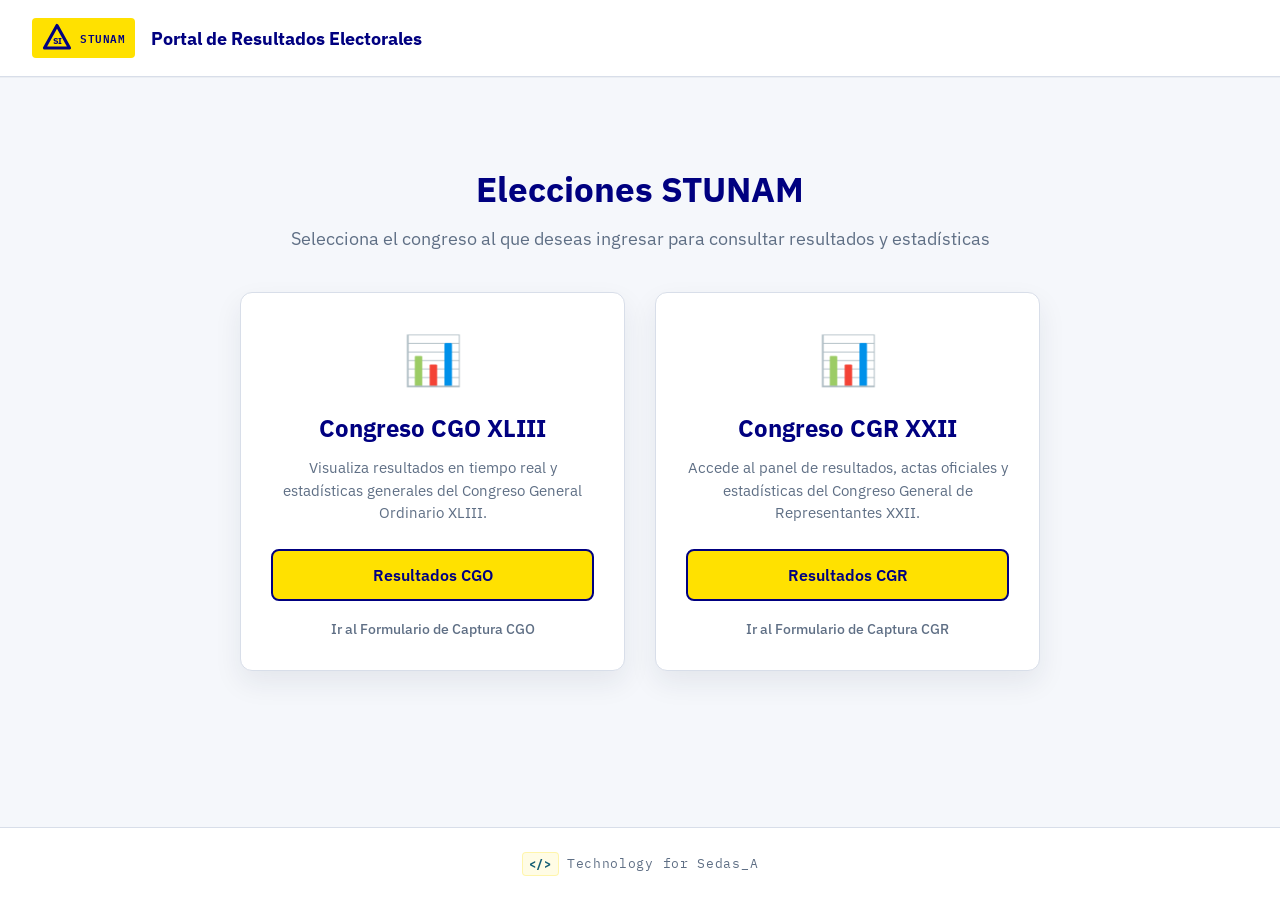
<file: templates/bienvenida.html>
<!DOCTYPE html>
<html lang="es">
<head>
    <meta charset="UTF-8">
    <meta name="viewport" content="width=device-width, initial-scale=1.0">
    <title>Portal de Resultados Electorales - STUNAM</title>
    <link href="https://fonts.googleapis.com/css2?family=IBM+Plex+Mono:wght@400;600&family=IBM+Plex+Sans:wght@400;500;600;700&display=swap" rel="stylesheet" />
    <link rel="stylesheet" href="/static/css/dashboard.css" />
    <link rel="icon" type="image/svg+xml" href="/static/favicon.svg" />
</head>
<body class="portal-body">
    <header>
        <div class="logo" style="display: flex; align-items: center; gap: 8px;">
            <svg width="30" height="30" viewBox="0 0 24 24" fill="none" xmlns="http://www.w3.org/2000/svg">
                <path d="M12 2L22 20H2L12 2Z" fill="#ffe100" stroke="#000080" stroke-width="2.5" stroke-linejoin="round"/>
                <text x="12" y="16.8" fill="#000080" font-family="'IBM Plex Sans', sans-serif" font-weight="900" font-size="7.5" text-anchor="middle" letter-spacing="-0.5">SI</text>
            </svg>
            <span>STUNAM</span>
        </div>
        <h1>Portal de Resultados Electorales</h1>
    </header>

    <div class="main-content">
        <div class="welcome-header">
            <h2>Elecciones STUNAM</h2>
            <p>Selecciona el congreso al que deseas ingresar para consultar resultados y estadísticas</p>
        </div>

        <div class="portal-grid">
            <!-- Tarjeta CGO -->
            <div class="portal-card">
                <div>
                    <span class="card-icon">📊</span>
                    <h3>Congreso CGO XLIII</h3>
                    <p class="card-desc">Visualiza resultados en tiempo real y estadísticas generales del Congreso General Ordinario XLIII.</p>
                </div>
                <div style="width: 100%;">
                    <a href="/cgo" class="portal-btn btn-cgo">Resultados CGO</a>
                    <a href="https://form-cgo-si.netlify.app" class="link">Ir al Formulario de Captura CGO</a>
                </div>
            </div>

            <!-- Tarjeta CGR -->
            <div class="portal-card">
                <div>
                    <span class="card-icon">📊</span>
                    <h3>Congreso CGR XXII</h3>
                    <p class="card-desc">Accede al panel de resultados, actas oficiales y estadísticas del Congreso General de Representantes XXII.</p>
                </div>
                <div style="width: 100%;">
                    <a href="/cgr" class="portal-btn btn-cgr">Resultados CGR</a>
                    <a href="https://form-cgr-si.netlify.app" class="link">Ir al Formulario de Captura CGR</a>
                </div>
            </div>
        </div>
    </div>

    <footer class="pie-de-pagina">
        <p><span class="tech-icon">&lt;/&gt;</span> Technology for Sedas_A</p>
    </footer>
</body>
</html>
</file>
<file: static/css/dashboard.css>
/* 
   Dashboard electoral - Hojas de Estilo CSS
   Este archivo define la identidad visual de la aplicación.
   Implementa un diseño adaptativo (responsive) con una paleta de colores corporativa.
*/

:root {
    /* --- Sistema de Variables de Diseño (Tokens) --- */
    --bg: #f5f7fb;            /* Fondo general de la aplicación */
    --surface: #ffffff;       /* Fondo de las tarjetas y contenedores principales */
    --surface-soft: #f8fafc;  /* Fondo alternativo suave */
    --border: #d8dee9;        /* Borde general y sutil */
    --border-strong: #b7c0ce; /* Borde más pronunciado para inputs y paneles */
    --primary: #155e75;       /* Color primario: Azul institucional */
    --primary-soft: #e6f4f7;  /* Color primario suave para badges y fondos */
    --accent: #168a61;        /* Color de acento: Verde para representar ganadores */
    --accent-soft: #e8f7ef;   /* Verde suave para banners de ganador */
    --points: #6d28d9;        /* Morado suave para puntos o notas adicionales */
    --points-soft: #efe7ff;
    --danger: #b42318;        /* Color rojo para delegados y acciones destructivas */
    --danger-soft: #fee4e2;
    --text: #000080;          /* Texto principal en azul marino oscuro */
    --text-muted: #5f6f85;    /* Texto secundario atenuado */
    --shadow: 0 12px 28px rgba(20, 33, 61, .08);
    --shadow-hover: 0 20px 32px rgba(20, 33, 61, .12);
    --font-mono: 'IBM Plex Mono', monospace; /* Tipografía para datos numéricos y claves */
    --font-sans: 'IBM Plex Sans', sans-serif; /* Tipografía para textos generales */
    --radius: 8px;
    --radius-lg: 12px;
}

*,
*::before,
*::after {
    box-sizing: border-box;
    margin: 0;
    padding: 0;
}

body {
    background: var(--bg);
    color: var(--text);
    font-family: var(--font-sans);
    min-height: 100vh;
    padding: 0 0 56px;
    line-height: 1.5;
}

/* Header */
header {
    background: var(--surface);
    border-bottom: 1px solid var(--border);
    padding: 18px 32px;
    display: flex;
    align-items: center;
    gap: 16px;
    position: sticky;
    top: 0;
    z-index: 100;
    box-shadow: 0 1px 0 rgba(20, 33, 61, .04);
}

.logo {
    font-family: var(--font-mono);
    font-size: 11px;
    font-weight: 600;
    color: var(--text);
    background: #ffe100;
    text-transform: uppercase;
    padding: 5px 10px;
    border-radius: 4px;
    letter-spacing: 0.5px;
}

header h1 {
    font-size: 18px;
    font-weight: 700;
    color: var(--text);
}

.badge {
    margin-left: auto;
    background: var(--primary-soft);
    border: 1px solid #b9e2ea;
    font-family: var(--font-mono);
    font-size: 12px;
    padding: 5px 12px;
    border-radius: 999px;
    color: var(--primary);
    font-weight: 600;
}

/* Layout común */
.info-section,
.search-section,
.grid,
.duplicate-section {
    max-width: 1100px;
    margin: 28px auto 0;
    padding: 0 24px;
}

/* Caja informativa */
.info-box {
    background: var(--surface);
    border: 1px dashed var(--border-strong);
    border-radius: var(--radius);
    padding: 14px 18px;
    box-shadow: var(--shadow);
    color: var(--text-muted);
    font-size: 14px;
    font-family: var(--font-mono);
}

/* Sección de búsqueda */
.search-section {
    display: grid;
    gap: 12px;
    grid-template-columns: repeat(3, minmax(0, 1fr));
}

.search-box {
    background: var(--surface);
    border: 1px solid var(--border);
    border-radius: var(--radius);
    padding: 12px 14px;
    box-shadow: var(--shadow);
    transition: box-shadow 0.2s ease;
}

.search-box:focus-within {
    box-shadow: 0 0 0 3px rgba(21, 94, 117, 0.1);
}

.search-box label {
    font-size: 12px;
    color: var(--text-muted);
    font-family: var(--font-mono);
    text-transform: uppercase;
    letter-spacing: 0.04em;
    display: block;
    margin-bottom: 6px;
}

.search-box input,
.search-box select {
    width: 100%;
    border: 1px solid #c9d3e3;
    border-radius: 8px;
    padding: 10px 12px;
    font-size: 15px;
    color: var(--text);
    background: #ffffff;
    transition: border-color 0.2s, box-shadow 0.2s;
    font-family: var(--font-sans);
}

.search-box input:focus,
.search-box select:focus {
    outline: none;
    border-color: var(--primary);
    box-shadow: 0 0 0 3px rgba(21, 94, 117, 0.12);
}

.detail-nav-box {
    display: grid;
    grid-template-columns: 1fr 1fr;
    gap: 10px;
    align-items: stretch;
}

.detail-nav-btn {
    width: 100%;
    min-height: 42px;
    font-size: 22px;
    font-weight: 700;
}

/* Grid de tarjetas */
.grid {
    display: grid;
    gap: 24px;
}

.empty-state {
    background: var(--surface);
    border: 1px solid var(--border);
    border-radius: var(--radius-lg);
    text-align: center;
    padding: 64px 24px;
    color: var(--text-muted);
    box-shadow: var(--shadow);
}

.empty-state strong {
    display: block;
    color: var(--text);
    font-size: 18px;
    margin-bottom: 6px;
}

/* Tarjeta principal */
.card {
    background: var(--surface);
    border: 1px solid var(--border);
    border-radius: var(--radius-lg);
    overflow: hidden;
    box-shadow: var(--shadow);
    transition: transform 0.2s ease, border-color 0.2s, box-shadow 0.2s;
    animation: fadeIn 0.3s ease both;
}

.card:hover {
    transform: translateY(-2px);
    border-color: var(--border-strong);
    box-shadow: var(--shadow-hover);
}

@keyframes fadeIn {
    from {
        opacity: 0;
        transform: translateY(12px);
    }
    to {
        opacity: 1;
        transform: translateY(0);
    }
}

/* Header de tarjeta */
.card-header {
    padding: 18px 20px;
    border-bottom: 1px solid var(--border);
    display: grid;
    grid-template-columns: auto 1fr auto;
    gap: 12px;
    align-items: center;
    background: var(--surface);
}

.dep-num {
    font-family: var(--font-mono);
    font-size: 18px;
    color: var(--primary);
    background: var(--primary-soft);
    padding: 10px 16px;
    border-radius: 8px;
    border: 1px solid #c7e8ee;
    font-weight: 600;
    white-space: nowrap;
}

.card-title h2 {
    font-size: 18px;
    font-weight: 700;
    color: var(--text);
    line-height: 1.25;
    word-break: break-word;
}

.meta-row {
    display: flex;
    flex-wrap: wrap;
    gap: 10px;
    margin-top: 6px;
    color: var(--text-muted);
    font-size: 14px;
    font-family: var(--font-mono);
}

.recent-badge {
    display: inline-flex;
    align-items: center;
    padding: 2px 8px;
    border-radius: 999px;
    background: #fbe731;
    border: 1px solid #bce8cf;
    color: #0f6f4c;
    font-size: 11px;
    font-weight: 700;
    text-transform: uppercase;
    letter-spacing: 0.03em;
}

.winner-badge {
    font-family: var(--font-mono);
    font-size: 18px;
    color: #0f6f4c;
    background: var(--accent-soft);
    border: 1px solid #bce8cf;
    padding: 10px 16px;
    border-radius: 999px;
    white-space: nowrap;
    font-weight: 600;
}

/* Botones y acciones */
.winner-tools {
    display: inline-flex;
    align-items: center;
    gap: 8px;
    justify-self: end;
}

.card-actions-menu {
    position: relative;
}

.gear-btn {
    list-style: none;
    width: 40px;
    height: 40px;
    border: 1px solid var(--border);
    border-radius: 999px;
    display: inline-flex;
    align-items: center;
    justify-content: center;
    cursor: pointer;
    background: var(--surface);
    color: var(--text-muted);
    font-size: 20px;
    line-height: 1;
    user-select: none;
    transition: background 0.2s, border-color 0.2s, transform 0.1s;
}

.gear-btn:hover {
    background: var(--surface-soft);
    border-color: var(--border-strong);
    transform: scale(1.02);
}

.gear-btn::-webkit-details-marker {
    display: none;
}

.card-actions-popover {
    position: absolute;
    top: calc(100% + 6px);
    right: 0;
    display: grid;
    gap: 6px;
    background: var(--surface);
    border: 1px solid var(--border);
    border-radius: var(--radius);
    box-shadow: var(--shadow);
    padding: 8px;
    min-width: 130px;
    z-index: 10;
}

.card-actions-menu:not([open]) .card-actions-popover {
    display: none;
}

.action-btn {
    border: 1px solid var(--border);
    background: var(--surface);
    color: var(--text);
    border-radius: 6px;
    padding: 8px 12px;
    font-size: 13px;
    cursor: pointer;
    transition: background 0.2s, border-color 0.2s, transform 0.1s;
    font-family: var(--font-sans);
    font-weight: 500;
}

.action-btn:hover {
    transform: translateY(-1px);
}

.edit-btn {
    border-color: #9ec5ff;
    background: #eff6ff;
    color: #1d4ed8;
}

.edit-btn:hover {
    background: #e0edff;
}

.delete-btn {
    border-color: #f5b3b3;
    background: #fff1f2;
    color: var(--danger);
}

.delete-btn:hover {
    background: #fee2e2;
}

/* Resumen del ganador */
.winner-summary-section {
    border: 1px solid var(--border);
    border-radius: var(--radius);
    background: var(--surface-soft);
    padding: 14px;
    margin-bottom: 16px;
}

.winner-summary-section h3 {
    margin-bottom: 12px;
    font-size: 16px;
    text-transform: uppercase;
    letter-spacing: 0.02em;
    color: var(--text);
}

.winner-banner {
    display: grid;
    grid-template-columns: 2fr 1fr 2fr;
    align-items: stretch;
    gap: 12px;
    margin-bottom: 16px;
}

.winner-main {
    background: var(--accent-soft);
    border: 1px solid #bce8cf;
    border-radius: var(--radius);
    padding: 10px 14px;
}

.winner-banner-label {
    display: block;
    font-size: 11px;
    font-family: var(--font-mono);
    text-transform: uppercase;
    margin-bottom: 4px;
    color: var(--text-muted);
}

.winner-banner-value {
    display: block;
    font-size: 28px;
    font-weight: 800;
    line-height: 1;
    color: var(--accent);
}

.winner-side {
    min-width: 100px;
    text-align: center;
    border: 1px solid var(--border);
    border-radius: var(--radius);
    background: var(--surface);
    padding: 8px;
}

.winner-mini-label {
    display: block;
    font-size: 10px;
    font-family: var(--font-mono);
    text-transform: uppercase;
    margin-bottom: 4px;
    color: var(--text-muted);
}

.winner-mini-value {
    font-size: 28px;
    font-weight: 800;
    color: var(--danger);
}

.winner-stats-grid {
    display: grid;
    grid-template-columns: repeat(4, 1fr);
    gap: 10px;
}

.winner-stat-box {
    background: var(--surface);
    border: 1px solid var(--border);
    border-radius: var(--radius);
    padding: 10px;
    transition: transform 0.1s ease, box-shadow 0.2s;
}

.winner-stat-box:hover {
    transform: translateY(-1px);
    box-shadow: var(--shadow);
}

.winner-stat-box span {
    display: block;
    font-size: 10px;
    font-family: var(--font-mono);
    text-transform: uppercase;
    color: var(--text-muted);
    margin-bottom: 6px;
}

.winner-stat-box strong {
    display: block;
    font-size: 22px;
    font-weight: 800;
    line-height: 1;
    color: var(--text);
}

/* Sección de candidatos / tabla */
.candidates-section {
    border: 1px solid var(--border);
    border-radius: var(--radius);
    background: var(--surface-soft);
    padding: 14px;
    margin-bottom: 16px;
    overflow-x: auto;
}

.candidates-section h3 {
    margin-bottom: 12px;
    font-size: 16px;
    text-transform: uppercase;
    letter-spacing: 0.02em;
}

.delegados-total-banner {
    display: flex;
    justify-content: space-between;
    align-items: center;
    gap: 12px;
    margin-bottom: 16px;
    padding: 10px 14px;
    border-radius: var(--radius);
    border: 1px solid #fecaca;
    background: #fef2f2;
}

.delegados-total-label {
    font-size: 11px;
    font-family: var(--font-mono);
    text-transform: uppercase;
    font-weight: 700;
    letter-spacing: 0.04em;
    color: var(--danger);
}

.delegados-total-value {
    font-size: 28px;
    font-weight: 800;
    line-height: 1;
    color: var(--danger);
}

/* Tabla mejorada para muchos candidatos */
.candidates-table {
    width: 100%;
    border-collapse: separate;
    border-spacing: 0 8px;
    font-size: 15px;
    min-width: 600px;
}

.candidates-table th {
    background: #dce8f3;
    border: none;
    border-radius: var(--radius);
    padding: 12px 10px;
    font-family: var(--font-mono);
    font-size: 11px;
    text-transform: uppercase;
    letter-spacing: 0.05em;
    color: var(--text);
    font-weight: 600;
    text-align: left;
}

/* Anchos sugeridos para columnas (opcional, mejora la legibilidad) */
.candidates-table th:nth-child(1) { width: 12%; }
.candidates-table th:nth-child(2) { width: 18%; }
.candidates-table th:nth-child(3) { width: 35%; }
.candidates-table th:nth-child(4) { width: 10%; }
.candidates-table th:nth-child(5) { width: 10%; }
.candidates-table th:nth-child(6) { width: 15%; }

.candidates-table td {
    background: var(--surface);
    border: 1px solid var(--border);
    border-radius: var(--radius);
    padding: 12px 10px;
    vertical-align: top;
    transition: background 0.2s, transform 0.1s;
}

.candidates-table tbody tr:hover td {
    transform: translateY(-1px);
    box-shadow: 0 4px 8px rgba(20, 33, 61, 0.05);
}

.candidates-table td:nth-child(1) {
    font-size: 18px;
    font-weight: 700;
}

.candidates-table td:nth-child(2) {
    font-size: 16px;
    font-weight: 700;
}

/* Celda de candidatos: lista vertical */
.candidatos-cell {
    padding: 10px 12px;
}

.candidatos-list {
    margin: 0;
    padding-left: 18px;
    list-style-type: disc;
    display: flex;
    flex-direction: column;
    gap: 6px;
}

.candidatos-list li {
    font-size: 14px;
    line-height: 1.3;
    font-weight: 500;
    color: var(--text);
    word-break: break-word;
}

/* Si hay muchos candidatos, scroll vertical suave */
.candidatos-list {
    max-height: 200px;
    overflow-y: auto;
    padding-right: 6px;
}

/* Personalización del scroll para la lista de candidatos */
.candidatos-list::-webkit-scrollbar {
    width: 5px;
}
.candidatos-list::-webkit-scrollbar-track {
    background: var(--border);
    border-radius: 10px;
}
.candidatos-list::-webkit-scrollbar-thumb {
    background: var(--primary);
    border-radius: 10px;
}

.candidates-table td:nth-child(4),
.candidates-table td:nth-child(5),
.candidates-table td:nth-child(6) {
    text-align: center;
    font-size: 18px;
    font-weight: 800;
    vertical-align: middle;
}

/* Estilos de filas según resultado */
.candidates-table tbody tr.row-win td {
    color: #0f6f4c !important;
    font-weight: 700;
}

.candidatos-list li.candidato-ganador {
    color: #0f6f4c !important;
    font-weight: 700;
}

.candidato-ganador-marca {
    display: inline;
    padding: 0 3px;
    border-radius: 3px;
    background: linear-gradient(transparent 45%, #fff59d 45%, #fff59d 90%, transparent 90%);
}

.candidates-table tbody tr.row-normal td:nth-child(4) {
    color: var(--text) !important;
    font-weight: 700;
}

.candidates-table tbody tr.row-low td:nth-child(4) {
    color: var(--danger) !important;
    font-weight: 700;
}

.delegados-inline-red {
    color: var(--danger) !important;
    font-weight: 800;
}

/* Panel de gráfico */
.chart-panel {
    background: var(--surface-soft);
    border: 1px solid var(--border);
    border-radius: var(--radius);
    padding: 14px 14px 12px;
    height: 340px;
}

.chart-panel h4 {
    margin: 0 0 12px;
    font-size: 13px;
    color: var(--text-muted);
    text-transform: uppercase;
    letter-spacing: 0.04em;
    font-family: var(--font-mono);
}

/* Sección duplicados */
.duplicate-menu {
    background: #fff7ed;
    border: 1px solid #fdba74;
    border-radius: var(--radius);
    box-shadow: var(--shadow);
    padding: 12px 14px;
}

.duplicate-menu summary {
    cursor: pointer;
    list-style: none;
    display: flex;
    align-items: center;
    gap: 10px;
    font-weight: 700;
    color: #9a3412;
}

.duplicate-menu summary::-webkit-details-marker {
    display: none;
}

.duplicate-count {
    font-family: var(--font-mono);
    background: #ffedd5;
    border: 1px solid #fdba74;
    border-radius: 999px;
    padding: 2px 10px;
    font-size: 12px;
    color: #9a3412;
    font-weight: 600;
}

.duplicate-help {
    margin-left: 8px;
    font-weight: 500;
    font-size: 12px;
    color: #9a3412;
}

.duplicate-warning {
    margin-top: 10px;
    background: #fee2e2;
    border: 1px solid #fca5a5;
    color: #991b1b;
    border-radius: var(--radius);
    padding: 10px 12px;
    font-size: 14px;
}

.duplicate-list {
    margin-top: 10px;
    padding-left: 18px;
    color: #7c2d12;
    display: grid;
    gap: 7px;
    font-size: 14px;
}

.card.is-duplicate {
    border-color: #f59e0b;
    box-shadow: 0 0 0 2px rgba(245, 158, 11, 0.25), var(--shadow);
}

/* Modal de autenticación */
.auth-modal {
    position: fixed;
    inset: 0;
    background: rgba(15, 23, 42, 0.6);
    backdrop-filter: blur(2px);
    display: none;
    align-items: center;
    justify-content: center;
    z-index: 200;
    padding: 16px;
}

.auth-box {
    width: min(420px, 100%);
    background: var(--surface);
    border-radius: var(--radius-lg);
    border: 1px solid var(--border);
    box-shadow: var(--shadow-hover);
    padding: 20px;
    display: grid;
    gap: 12px;
    animation: fadeIn 0.2s ease;
}

.auth-box h3 {
    font-size: 20px;
    font-weight: 700;
}

.auth-box p {
    color: var(--text-muted);
    font-size: 14px;
}

.auth-box input {
    border: 1px solid var(--border);
    border-radius: var(--radius);
    padding: 10px 12px;
    font-size: 15px;
    transition: border-color 0.2s;
}

.auth-box input:focus {
    outline: none;
    border-color: var(--primary);
    box-shadow: 0 0 0 2px rgba(21, 94, 117, 0.2);
}

.auth-actions {
    display: flex;
    gap: 8px;
    justify-content: flex-end;
    margin-top: 8px;
}

.auth-msg {
    color: var(--danger);
    font-size: 13px;
    min-height: 18px;
}

/* Modal de resultado (exitoso/error) */
.resultado-modal {
    position: fixed;
    inset: 0;
    background: rgba(15, 23, 42, 0.65);
    backdrop-filter: blur(3px);
    display: none;
    align-items: center;
    justify-content: center;
    z-index: 300;
    padding: 16px;
}

.resultado-box {
    width: min(380px, 90%);
    background: var(--surface);
    border-radius: var(--radius-lg);
    border: 1px solid var(--border);
    box-shadow: var(--shadow-hover);
    padding: 28px 24px;
    display: grid;
    gap: 14px;
    text-align: center;
    animation: fadeIn 0.25s ease;
}

.resultado-icon {
    width: 64px;
    height: 64px;
    margin: 0 auto;
    border-radius: 50%;
    display: flex;
    align-items: center;
    justify-content: center;
    font-size: 32px;
    font-weight: 700;
    color: #fff;
}

.resultado-modal.success .resultado-icon {
    background: #16a34a;
}

.resultado-modal.error .resultado-icon {
    background: #b42318;
}

.resultado-box h3 {
    font-size: 20px;
    font-weight: 700;
    color: var(--text);
}

.resultado-box p {
    color: var(--text-muted);
    font-size: 14px;
    line-height: 1.5;
}

.resultado-countdown {
    font-family: var(--font-mono);
    font-size: 13px !important;
    color: var(--primary) !important;
    font-weight: 600;
    margin-top: -6px;
}

.resultado-box .action-btn {
    justify-self: center;
    margin-top: 6px;
    min-width: 120px;
}

.resultado-actions {
    display: flex;
    gap: 10px;
    justify-content: center;
    margin-top: 6px;
}

.resultado-actions .retry-btn {
    background: var(--primary);
    border-color: var(--primary);
    color: #fff;
}

.resultado-actions .retry-btn:hover {
    background: #1a7a99;
}

.resultado-actions .accept-btn {
    background: #16a34a;
    border-color: #16a34a;
    color: #fff;
}

.resultado-actions .accept-btn:hover {
    background: #15803d;
}

.resultado-modal.success .retry-btn {
    display: none;
}

.resultado-modal.error .retry-btn {
    background: var(--primary);
    border-color: var(--primary);
    color: #fff;
}

.resultado-modal.error .accept-btn {
    background: #b42318;
    border-color: #b42318;
    color: #fff;
}

.resultado-modal.error .accept-btn:hover {
    background: #921d14;
}

/* 
   --- Adaptabilidad (Responsive Design) ---
   Se utilizan puntos de quiebre (Media Queries) para reestructurar la cuadrícula,
   reducir tamaños de tipografía y convertir tablas anchas a contenedores con scroll horizontal
   para una visualización móvil óptima.
*/
@media (max-width: 860px) {
    header {
        padding: 14px 16px;
    }

    .info-section,
    .search-section,
    .grid,
    .duplicate-section {
        padding: 0 16px;
        margin-top: 20px;
    }

    .search-section {
        grid-template-columns: 1fr;
    }

    .card-header {
        grid-template-columns: 1fr;
        padding: 16px;
    }

    .winner-tools {
        width: 100%;
        justify-content: space-between;
    }

    .dep-num {
        font-size: 14px;
        width: fit-content;
        padding: 6px 12px;
        white-space: normal;
    }

    .winner-badge {
        font-size: 14px;
        padding: 6px 12px;
        white-space: normal;
    }

    .chart-panel {
        height: 300px;
    }

    .winner-stats-grid {
        grid-template-columns: repeat(2, 1fr);
        gap: 8px;
    }

    .winner-stat-box strong {
        font-size: 18px;
    }
}

@media (max-width: 768px) {
    body {
        overflow-x: hidden;
    }

    header h1 {
        font-size: 16px;
    }

    .badge {
        font-size: 11px;
    }

    .card-title h2 {
        font-size: 16px;
    }

    .meta-row {
        font-size: 12px;
        gap: 8px;
    }

    .winner-banner {
        grid-template-columns: 1fr;
    }

    .winner-main,
    .winner-side {
        width: 100%;
    }

    .winner-banner-value,
    .winner-mini-value {
        font-size: 22px;
    }

    .candidates-table {
        min-width: 560px;
        font-size: 13px;
    }

    .candidates-table td:nth-child(1),
    .candidates-table td:nth-child(2),
    .candidates-table td:nth-child(3),
    .candidates-table td:nth-child(4),
    .candidates-table td:nth-child(5),
    .candidates-table td:nth-child(6) {
        font-size: 14px;
    }

    .candidatos-list li {
        font-size: 12px;
    }

    .gear-btn {
        width: 36px;
        height: 36px;
        font-size: 18px;
    }

    .action-btn {
        padding: 6px 10px;
        font-size: 12px;
    }
}

@media (max-width: 560px) {
    header {
        flex-wrap: wrap;
    }

    .badge {
        margin-left: 0;
    }

    .delegados-total-banner {
        flex-direction: column;
        align-items: flex-start;
    }

    .delegados-total-value {
        font-size: 20px;
    }

    .winner-stats-grid {
        grid-template-columns: 1fr;
    }

    .candidates-table {
        min-width: 480px;
    }

    .duplicate-menu summary {
        flex-wrap: wrap;
    }

    .duplicate-help {
        width: 100%;
        margin-left: 0;
    }
}

/* --- Seccion de Estadisticas en el Dashboard --- */
.statistics-section {
    max-width: 1100px;
    margin: 24px auto 0;
    padding: 0 24px;
    display: flex;
    justify-content: center;
}

.stats-dashboard-btn {
    display: inline-flex;
    align-items: center;
    justify-content: center;
    gap: 10px;
    text-decoration: none;
    padding: 14px 28px;
    font-weight: 700;
    font-size: 16px;
    border-radius: var(--radius-lg, 12px);
    border: 2px solid var(--primary);
    background: var(--surface);
    color: var(--primary);
    text-align: center;
    width: 100%;
    max-width: 100%;
    box-shadow: var(--shadow);
    transition: all 0.3s cubic-bezier(0.4, 0, 0.2, 1);
    cursor: pointer;
}

.stats-dashboard-btn:hover {
    background: var(--primary);
    color: #ffffff;
    transform: translateY(-2px);
    box-shadow: var(--shadow-hover);
}

.stats-dashboard-btn:active {
    transform: translateY(0);
}

@media (max-width: 768px) {
    .statistics-section {
        margin-top: 16px;
        padding: 0 16px;
    }
    .stats-dashboard-btn {
        padding: 12px 20px;
        font-size: 14px;
        max-width: 100%;
    }
}

/* --- ESTILOS PARA EL PIE DE PÁGINA (DISEÑO TECH) --- */
.pie-de-pagina {
    text-align: center;
    padding: 24px 20px;
    font-size: 0.8rem;
    color: var(--text-muted, #5f6f85);
    border-top: 1px solid var(--border, #d8dee9);
    margin-top: 40px;
    background: var(--surface, #ffffff);
    font-family: 'IBM Plex Mono', Fira Code, monospace;
    transition: border-color 0.3s ease, color 0.3s ease;
    width: 100%;
}

.pie-de-pagina p {
    margin: 0;
    display: inline-flex;
    align-items: center;
    justify-content: center;
    gap: 8px;
    letter-spacing: 0.7px;
}

.tech-icon {
    color: var(--primary, #155e75);
    font-weight: bold;
    background: rgba(255, 225, 0, 0.1);
    padding: 2px 6px;
    border-radius: 4px;
    border: 1px solid rgba(255, 225, 0, 0.25);
    font-size: 0.75rem;
}


/* ==========================================
   ESTILOS ADICIONALES PARA PORTAL Y ESTADÍSTICAS
   ========================================== */

/* --- Estilos del Portal de Bienvenida --- */
body.portal-body {
    display: flex;
    flex-direction: column;
    min-height: 100vh;
    background-color: var(--bg);
    color: var(--text);
    padding-bottom: 0;
}

.main-content {
    flex: 1;
    display: flex;
    flex-direction: column;
    justify-content: center;
    align-items: center;
    padding: 40px 24px;
    max-width: 1000px;
    margin: 0 auto;
    width: 100%;
}

.welcome-header {
    text-align: center;
    margin-bottom: 40px;
}

.welcome-header h2 {
    font-size: 2.2rem;
    font-weight: 700;
    color: var(--text);
    margin-top: 10px;
    margin-bottom: 10px;
}

.welcome-header p {
    color: var(--text-muted);
    font-size: 1.1rem;
}

.portal-grid {
    display: grid;
    grid-template-columns: 1fr;
    gap: 30px;
    width: 100%;
    max-width: 800px;
    margin-bottom: 40px;
}

@media (min-width: 768px) {
    .portal-grid {
        grid-template-columns: 1fr 1fr;
    }
}

.portal-card {
    background: var(--surface);
    border: 1px solid var(--border);
    border-radius: var(--radius-lg);
    padding: 30px;
    text-align: center;
    box-shadow: var(--shadow);
    transition: transform 0.2s ease, border-color 0.2s, box-shadow 0.2s;
    display: flex;
    flex-direction: column;
    align-items: center;
    justify-content: space-between;
    min-height: 320px;
}

.portal-card:hover {
    transform: translateY(-4px);
    border-color: var(--border-strong);
    box-shadow: var(--shadow-hover);
}

.card-icon {
    font-size: 3rem;
    margin-bottom: 15px;
    display: inline-block;
}

.portal-card h3 {
    font-size: 1.5rem;
    font-weight: 700;
    margin-bottom: 10px;
    color: var(--text);
}

.card-desc {
    color: var(--text-muted);
    font-size: 0.95rem;
    margin-bottom: 25px;
    line-height: 1.5;
    flex-grow: 1;
}

.portal-btn {
    display: block;
    width: 100%;
    padding: 12px 20px;
    border-radius: 8px;
    font-size: 1rem;
    font-weight: 600;
    text-decoration: none;
    transition: all 0.2s ease;
    margin-bottom: 15px;
    text-align: center;
}

.btn-cgo {
    background-color: #ffe100;
    color: #000080;
    border: 2px solid #000080;
}

.btn-cgo:hover {
    background-color: #e6cb00;
    transform: translateY(-1px);
}

.btn-cgr {
    background-color: #ffe100;
    color: #000080;
    border: 2px solid #000080;
}

.btn-cgr:hover {
    background-color: #e6cb00;
    transform: translateY(-1px);
}

.sub-link {
    display: inline-block;
    color: var(--text-muted);
    text-decoration: none;
    font-size: 0.9rem;
    transition: color 0.2s ease;
    border-bottom: 1px dashed var(--border-strong);
    padding-bottom: 2px;
}

.sub-link:hover {
    color: var(--text);
    border-color: var(--text);
}

/* Enlaces personalizados en la bienvenida (sin subrayado ni color azul) */
.link {
    color: var(--text-muted);
    text-decoration: none;
    font-size: 0.9rem;
    transition: color 0.2s ease;
    font-weight: 500;
}

.link:hover {
    color: var(--text);
    text-decoration: none;
}


/* --- Estilos de la Sección de Estadísticas Dedicada --- */
.stats-grid-cards {
    display: grid;
    grid-template-columns: repeat(auto-fit, minmax(220px, 1fr));
    gap: 20px;
    margin-bottom: 30px;
}

.stat-card-premium {
    background: var(--surface);
    border: 1px solid var(--border);
    border-radius: var(--radius-lg);
    padding: 20px;
    box-shadow: var(--shadow);
    transition: transform 0.2s, box-shadow 0.2s;
}

.stat-card-premium:hover {
    transform: translateY(-2px);
    box-shadow: var(--shadow-hover);
}

.stat-card-label {
    display: block;
    font-size: 11px;
    font-family: var(--font-mono);
    text-transform: uppercase;
    color: var(--text-muted);
    margin-bottom: 8px;
}

.stat-card-value {
    display: block;
    font-size: 28px;
    font-weight: 800;
    color: var(--text);
    line-height: 1.1;
}

.stat-card-sub {
    display: block;
    margin-top: 6px;
    font-size: 13px;
    color: var(--text-muted);
}

.charts-container {
    display: grid;
    grid-template-columns: 1fr;
    gap: 25px;
    margin-bottom: 40px;
}

@media (min-width: 992px) {
    .charts-container {
        grid-template-columns: 1fr 1fr;
    }
}

.chart-box-card {
    background: var(--surface);
    border: 1px solid var(--border);
    border-radius: var(--radius-lg);
    padding: 20px;
    box-shadow: var(--shadow);
    height: 380px;
    display: flex;
    flex-direction: column;
}

.chart-box-card h4 {
    margin-bottom: 15px;
    font-size: 15px;
    text-transform: uppercase;
    letter-spacing: 0.03em;
    color: var(--text);
    font-weight: 600;
}

.chart-wrapper {
    flex: 1;
    position: relative;
    height: 100%;
}

.nav-header-actions {
    display: flex;
    justify-content: space-between;
    align-items: center;
    margin-bottom: 25px;
}

.back-btn {
    display: inline-flex;
    align-items: center;
    gap: 8px;
    background: #ffe100;
    color: #000080;
    border: 1.5px solid #000080;
    padding: 10px 18px;
    border-radius: 8px;
    font-weight: 700;
    font-size: 16px;
    font-family: inherit;
    cursor: pointer;
    text-decoration: none;
    transition: background 0.2s, transform 0.1s, color 0.2s;
}

.back-btn:hover {
    background: #e6cb00;
    color: #000080;
    transform: translateY(-1px);
}

.back-btn.active {
    background: #000080;
    color: #ffe100;
    border-color: #000080;
}

.back-btn.active:hover {
    background: #000066;
    color: #ffe100;
}

.back-btn-cgo {
    background: #f59e0b;
    border: 1px solid #d97706;
}

.back-btn-cgo:hover {
    background: #d97706;
}

.table-card {
    background: var(--surface);
    border: 1px solid var(--border);
    border-radius: var(--radius-lg);
    padding: 20px;
    box-shadow: var(--shadow);
    margin-bottom: 50px;
    overflow-x: auto;
}

.table-card h3 {
    margin-bottom: 15px;
    font-size: 16px;
    text-transform: uppercase;
    letter-spacing: 0.02em;
    color: var(--text);
}



s p i n  
   1 0 0 %   {   t r a n s f o r m :   r o t a t e ( 3 6 0 d e g ) ;   }    
 
</file>
